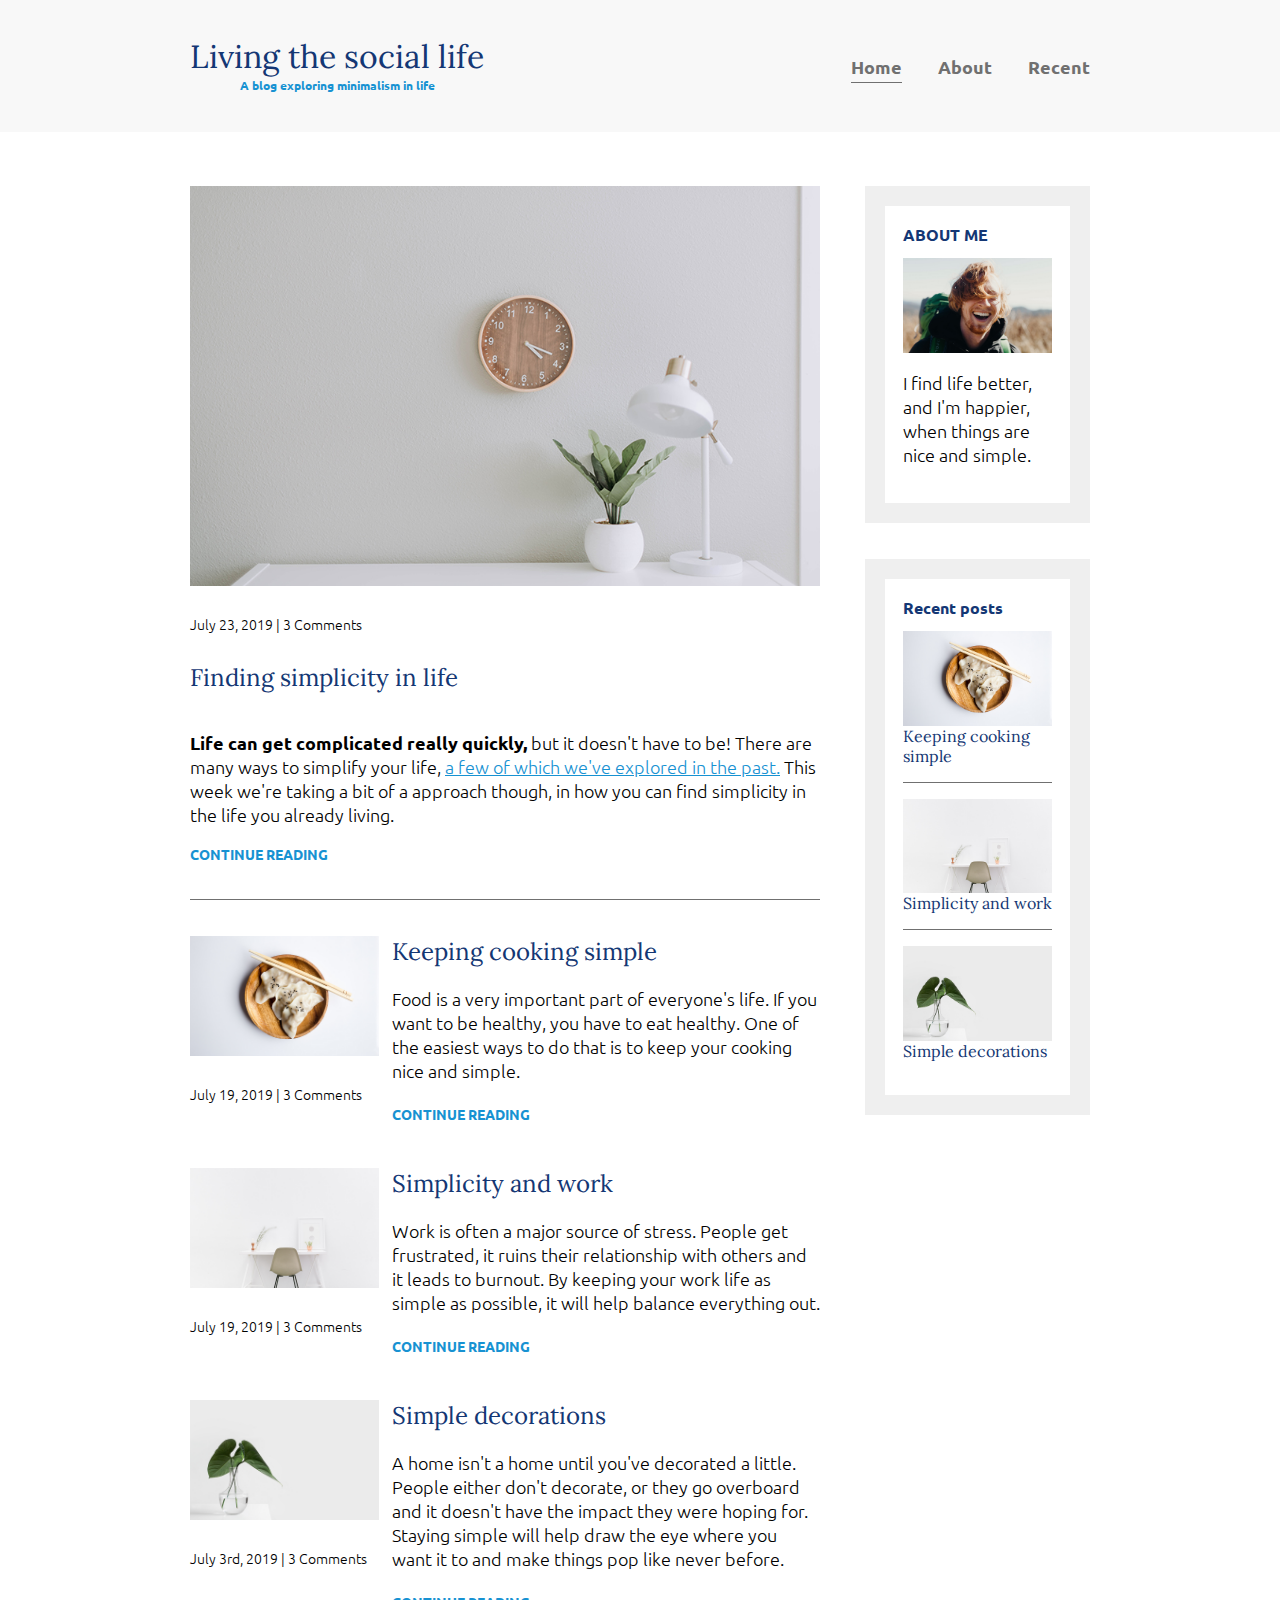
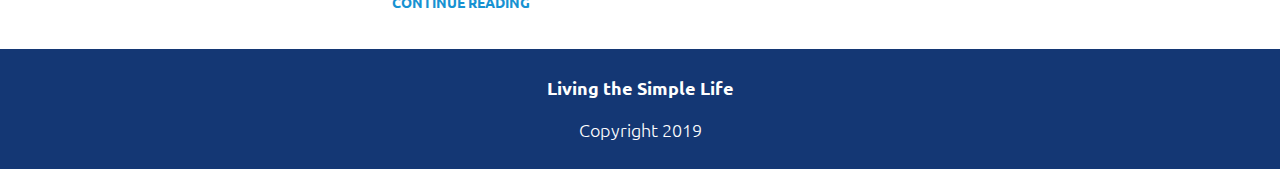
<file: index.html>
<!DOCTYPE html>
    <head>
        <meta charset="utf-8">
        <meta http-equiv="X-UA-Compatible" content="IE=edge">
        <title></title>
        <meta name="description" content="">
        <meta name="viewport" content="width=device-width, initial-scale=1">
        <link href="https://fonts.googleapis.com/css?family=Lora|Ubuntu:300,400,700&display=swap"
        rel="stylesheet">
        <link rel="stylesheet" href="./styles.css">
    </head>
    <body>
        <header>
            <div class="container container-flex">
                <div class="site-title">
                    <h1>Living the social life</h1>
                    <p class="subtitle">A blog exploring minimalism in life</p>
                </div>
                <nav>
                    <ul class="nav-list">
                        <li class="nav-list-item"><a href="index.html" class="current-page">Home</a></li>
                        <li class="nav-list-item"><a href="about-me.html">About</a></li>
                        <li class="nav-list-item"><a href="recent-posts.html">Recent</a></li>
                    </ul>
                </nav>
            </div>
        </header>
        <div class="container container-flex">
            <main role="main">
                <article class="article-featured">
                    <h2 class="article-title">Finding simplicity in life</h2>
                    <img src="images/life.jpg" alt="A white lamp next to a leafy plant in a white pot, both are below a wood style wall clock." class="article-image">
                    <p class="article-info">July 23, 2019 | 3 Comments</p>
                    <p class="article-body"><strong>Life can get complicated really quickly,</strong> 
                        but it doesn't have to be! There are many ways to simplify your life, 
                        <a href="">a few of which we've explored in the past.</a> This week we're taking 
                        a bit of a approach though, in how you can find simplicity in the life you already 
                        living.
                    </p>
                    <a href="" class="article-read-more">CONTINUE READING</a>
                </article>
                <article class="article-recent">
                    <div class="article-recent-main">
                        <h2 class="article-title">Keeping cooking simple</h2>
                        <p class="article-body">Food is a very important part of everyone's life. If you want 
                            to be healthy, you have to eat healthy. One of the easiest ways to do that is to 
                            keep your cooking nice and simple.
                        </p>
                        <a href="" class="article-read-more">CONTINUE READING</a>
                    </div>
                    <div class="article-recent-secondary">
                        <img src="images/food.jpg" alt="Chopsticks and three dumplings on a wooden plate" 
                        class="article-image">
                        <p class="article-info">July 19, 2019 | 3 Comments</p>
                    </div>
                </article>
                <article class="article-recent">
                    <div class="article-recent-main">
                        <h2 class="article-title">Simplicity and work </h2>
                        <p class="article-body">Work is often a major source of stress. People get frustrated, 
                            it ruins their relationship with others and it leads to burnout. By keeping your work 
                            life as simple as possible, it will help balance everything out.</p>
                        <a href="" class="article-read-more">CONTINUE READING</a>
                    </div>
                    <div class="article-recent-secondary">
                        <img src="images/work.jpg" alt="A white chair with a white desk" class="article-image">
                        <p class="article-info">July 19, 2019 | 3 Comments</p>
                    </div>
                </article>
                <article class="article-recent">
                    <div class="article-recent-main">
                        <h2 class="article-title">Simple decorations</h2>
                        <p class="article-body">A home isn't a home until you've decorated a little. People either 
                            don't decorate, or they go overboard and it doesn't have the impact they were hoping for. 
                            Staying simple will help draw the eye where you want it to and make things pop like never 
                            before.
                        </p>
                        <a href="" class="article-read-more">CONTINUE READING</a>
                    </div>
                    <div class="article-recent-secondary">
                        <img src="images/deco.jpg" alt="A green plant in a clear round vase with water in it" 
                        class="article-image">
                        <p class="article-info">July 3rd, 2019 | 3 Comments</p>
                    </div>
                </article>
            </main>
            <aside class="sidebar">
                <div class="sidebar-widget">
                    <h2 class="widget-title">ABOUT ME</h2>
                    <img src="images/about-me.jpg" alt="me" class="widget-image">
                    <p class="widget-body">I find life better, and I'm happier, when things are nice and simple.</p>
                </div>
                <div class="sidebar-widget">
                    <h2 class="widget-title">Recent posts</h2>
                    <div class="widget-recent-post">
                        <h3 class="widget-recent-post-title">Keeping cooking simple</h3>
                        <img src="images/food.jpg" alt="Chopsticks and three dumplings on a wooden plate" class="widget-image">
                    </div>
                    <div class="widget-recent-post">
                        <h3 class="widget-recent-post-title">Simplicity and work</h3>
                        <img src="images/work.jpg" alt="A white chair with a white desk" class="widget-image">
                    </div>
                    <div class="widget-recent-post">
                        <h3 class="widget-recent-post-title">Simple decorations</h3>
                        <img src="images/deco.jpg" alt="A green plant in a clear round vase with water in it" class="widget-image">
                    </div>
                </div>
            </aside>
        </div>
        <footer>
            <p><strong>Living the Simple Life</strong></p>
            <p>Copyright 2019</p>
        </footer>
    </body>
</html>
</file>
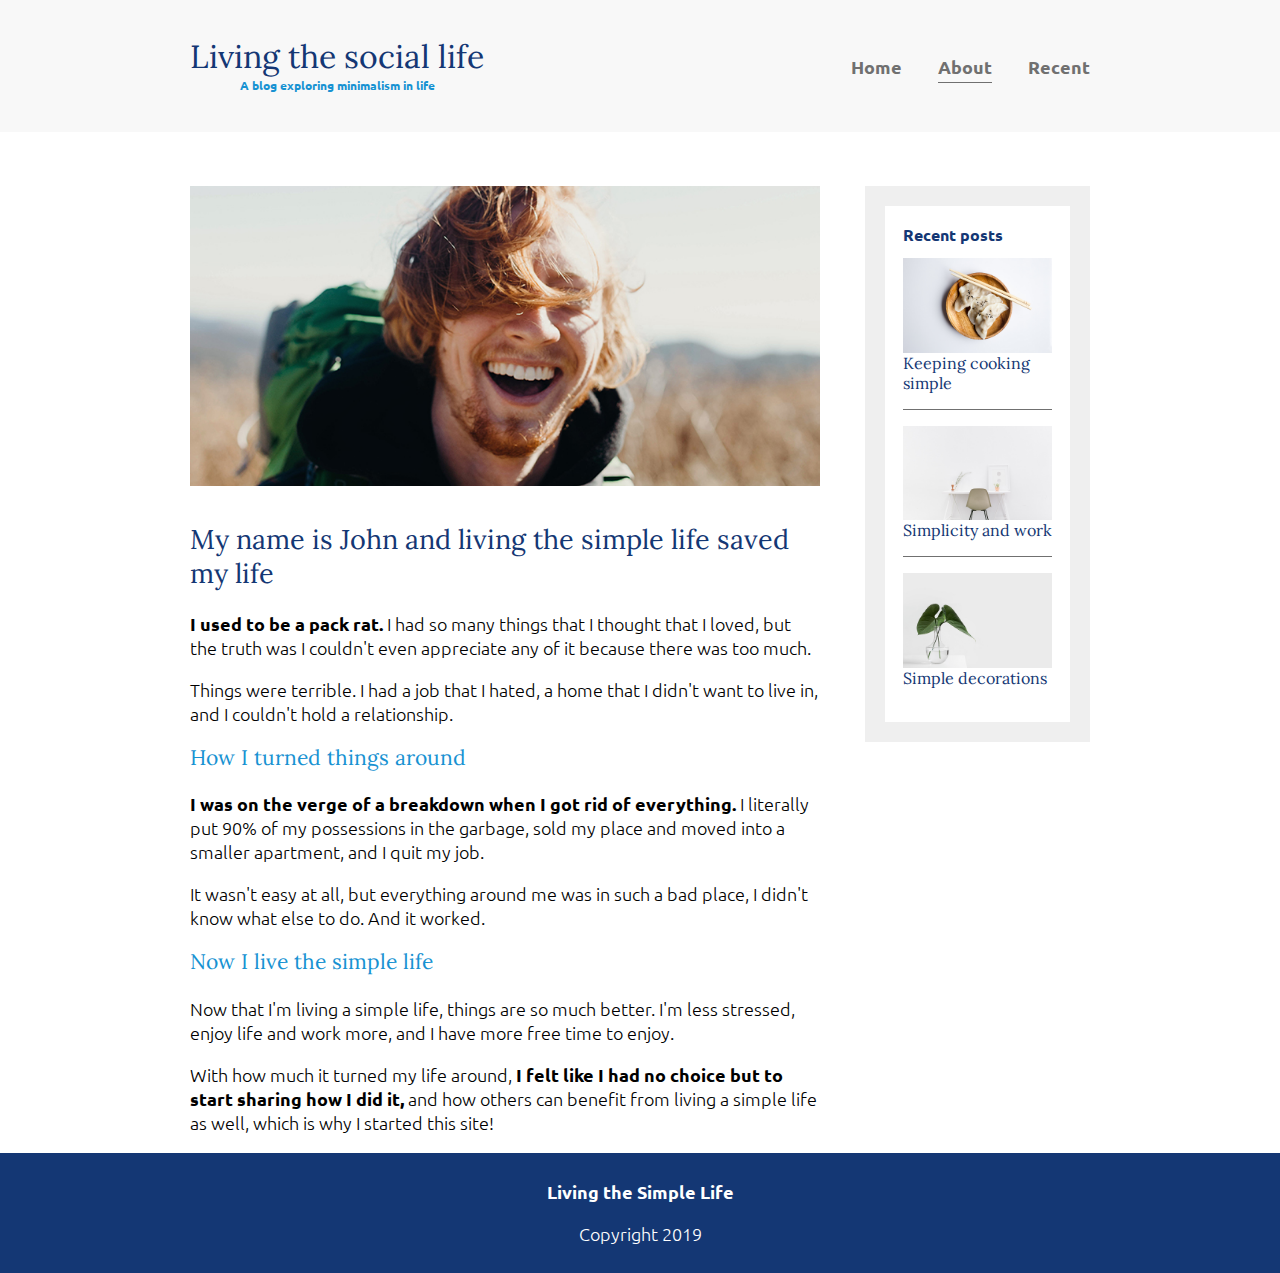
<file: about-me.html>
<!DOCTYPE html>
    <head>
        <meta charset="utf-8">
        <meta http-equiv="X-UA-Compatible" content="IE=edge">
        <title></title>
        <meta name="description" content="">
        <meta name="viewport" content="width=device-width, initial-scale=1">
        <link href="https://fonts.googleapis.com/css?family=Lora|Ubuntu:300,400,700&display=swap"
        rel="stylesheet">
        <link rel="stylesheet" href="./styles.css">
    </head>
    <body>
        <header>
            <div class="container container-flex">
                <div class="site-title">
                    <h1>Living the social life</h1>
                    <p class="subtitle">A blog exploring minimalism in life</p>
                </div>
                <nav>
                    <ul class="nav-list">
                        <li class="nav-list-item"><a href="index.html">Home</a></li>
                        <li class="nav-list-item"><a href="about-me.html" class="current-page">About</a></li>
                        <li class="nav-list-item"><a href="recent-posts.html">Recent</a></li>
                    </ul>
                </nav>
            </div>
        </header>
        <div class="container container-flex">
            <main role="main">
                <img src="images/about-me.jpg" class="image-full">
                <h2>My name is John and living the simple life saved my life</h2> 

                <p><strong>I used to be a pack rat.</strong> 
                    I had so many things that I thought that I loved, but the truth was I couldn't even appreciate 
                    any of it because there was too much.</p> 
                <p>Things were terrible. I had a job that I hated, a home that I didn't want to live in, and I couldn't
                     hold a relationship.</p>
                <h3>How I turned things around</h3>
                <p><strong>I was on the verge of a breakdown when I got rid of everything.</strong> 
                    I literally put 90% of my possessions in the garbage, sold my place and moved into a 
                    smaller apartment, and I quit my job.</p>
                <p>It wasn't easy at all, but everything around me was in such a bad place, I didn't know 
                    what else to do. And it worked.</p>
                <h3>Now I live the simple life</h3>
                <p>Now that I'm living a simple life, things are so much better. I'm less stressed, enjoy 
                    life and work more, and I have more free time to enjoy.</p>
                <p>With how much it turned my life around, <strong>I felt like I had no choice but to start 
                    sharing how I did it,</strong> and how others can benefit from living a simple life as 
                    well, which is why I started this site!</p>
            </main>
            <aside class="sidebar">
                <div class="sidebar-widget">
                    <h2 class="widget-title">Recent posts</h2>
                    <div class="widget-recent-post">
                        <h3 class="widget-recent-post-title">Keeping cooking simple</h3>
                        <img src="images/food.jpg" alt="Chopsticks and three dumplings on a wooden plate" class="widget-image">
                    </div>
                    <div class="widget-recent-post">
                        <h3 class="widget-recent-post-title">Simplicity and work</h3>
                        <img src="images/work.jpg" alt="A white chair with a white desk" class="widget-image">
                    </div>
                    <div class="widget-recent-post">
                        <h3 class="widget-recent-post-title">Simple decorations</h3>
                        <img src="images/deco.jpg" alt="A green plant in a clear round vase with water in it" class="widget-image">
                    </div>
                </div>
            </aside>
        </div>
        <footer>
            <p><strong>Living the Simple Life</strong></p>
            <p>Copyright 2019</p>
        </footer>
    </body>
</html>
</file>
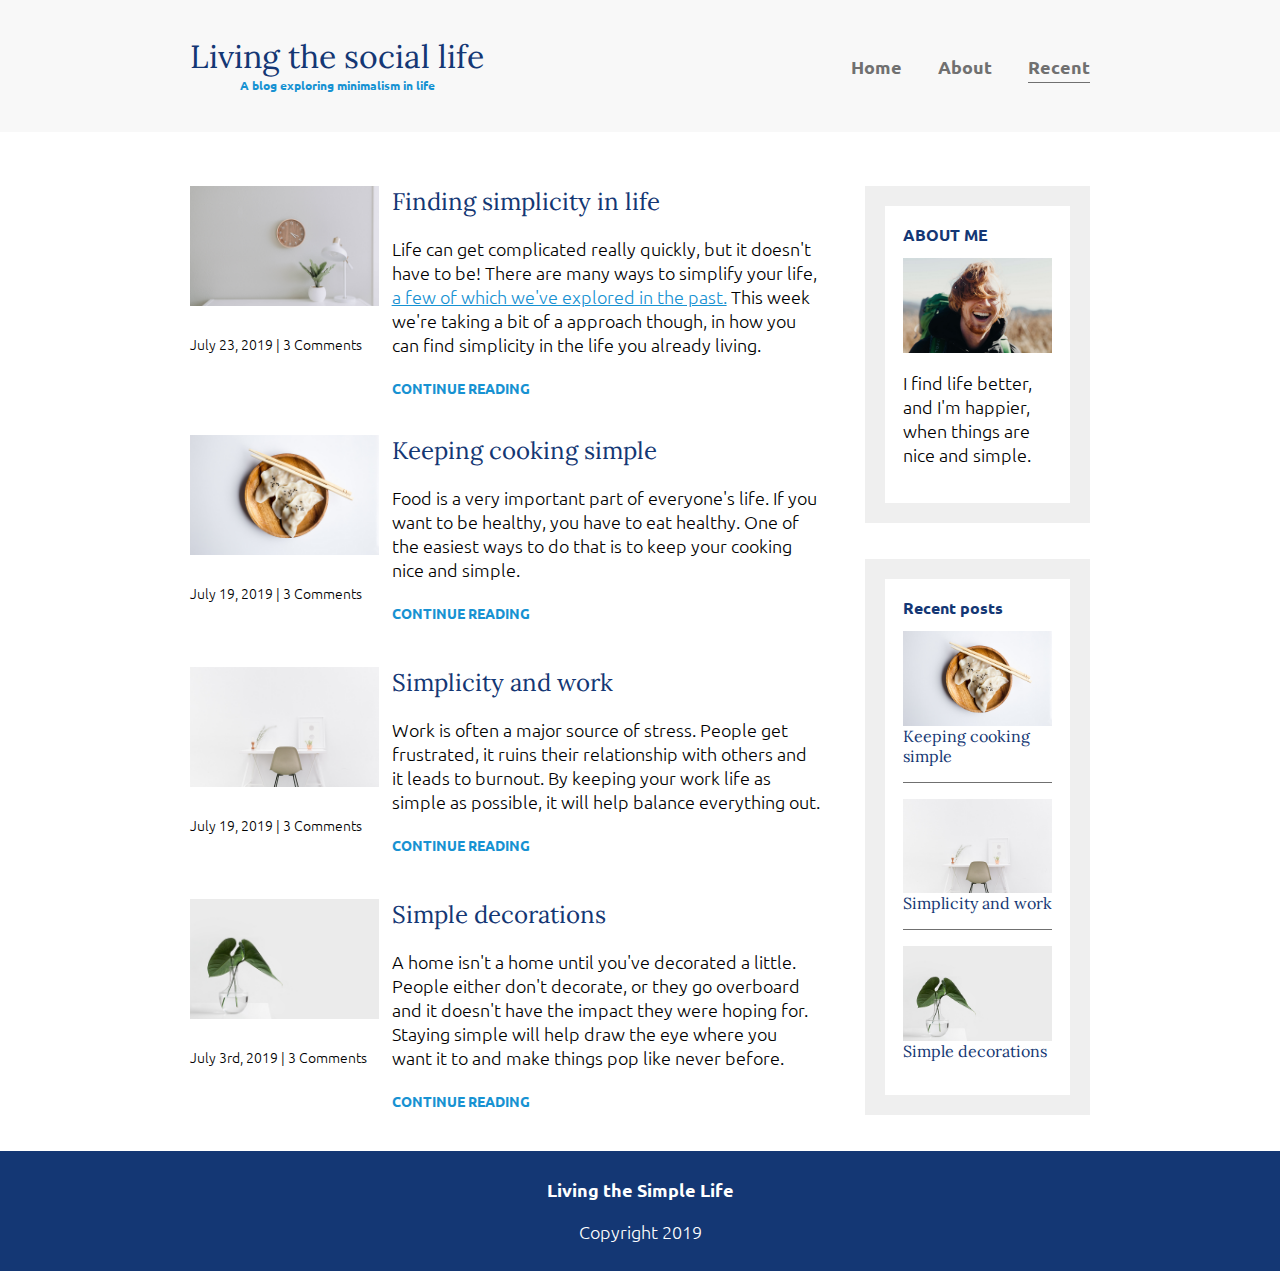
<file: recent-posts.html>
<!DOCTYPE html>
    <head>
        <meta charset="utf-8">
        <meta http-equiv="X-UA-Compatible" content="IE=edge">
        <title></title>
        <meta name="description" content="">
        <meta name="viewport" content="width=device-width, initial-scale=1">
        <link href="https://fonts.googleapis.com/css?family=Lora|Ubuntu:300,400,700&display=swap"
        rel="stylesheet">
        <link rel="stylesheet" href="./styles.css">
    </head>
    <body>
        <header>
            <div class="container container-flex">
                <div class="site-title">
                    <h1>Living the social life</h1>
                    <p class="subtitle">A blog exploring minimalism in life</p>
                </div>
                <nav>
                    <ul class="nav-list">
                        <li class="nav-list-item"><a href="index.html">Home</a></li>
                        <li class="nav-list-item"><a href="about-me.html">About</a></li>
                        <li class="nav-list-item"><a href="recent-posts.html" class="current-page">Recent</a></li>
                    </ul>
                </nav>
            </div>
        </header>
        <div class="container container-flex">
            <main role="main">
                <article class="article-recent">
                    <div class="article-recent-main">
                        <h2 class="article-title">Finding simplicity in life</h2>
                        <p class="article-body">Life can get complicated really quickly,
                            but it doesn't have to be! There are many ways to simplify your life, 
                            <a href="">a few of which we've explored in the past.</a> This week we're taking 
                            a bit of a approach though, in how you can find simplicity in the life you already 
                            living.
                        </p>
                        <a href="" class="article-read-more">CONTINUE READING</a>
                    </div>
                    <div class="article-recent-secondary">
                        <img src="images/life.jpg" alt="A white lamp next to a leafy plant in a white pot, both are below a wood style wall clock." class="article-image">
                        <p class="article-info">July 23, 2019 | 3 Comments</p>
                    </div>
                </article>
                <article class="article-recent">
                    <div class="article-recent-main">
                        <h2 class="article-title">Keeping cooking simple</h2>
                        <p class="article-body">Food is a very important part of everyone's life. If you want 
                            to be healthy, you have to eat healthy. One of the easiest ways to do that is to 
                            keep your cooking nice and simple.
                        </p>
                        <a href="" class="article-read-more">CONTINUE READING</a>
                    </div>
                    <div class="article-recent-secondary">
                        <img src="images/food.jpg" alt="Chopsticks and three dumplings on a wooden plate" 
                        class="article-image">
                        <p class="article-info">July 19, 2019 | 3 Comments</p>
                    </div>
                </article>
                <article class="article-recent">
                    <div class="article-recent-main">
                        <h2 class="article-title">Simplicity and work </h2>
                        <p class="article-body">Work is often a major source of stress. People get frustrated, 
                            it ruins their relationship with others and it leads to burnout. By keeping your work 
                            life as simple as possible, it will help balance everything out.</p>
                        <a href="" class="article-read-more">CONTINUE READING</a>
                    </div>
                    <div class="article-recent-secondary">
                        <img src="images/work.jpg" alt="A white chair with a white desk" class="article-image">
                        <p class="article-info">July 19, 2019 | 3 Comments</p>
                    </div>
                </article>
                <article class="article-recent">
                    <div class="article-recent-main">
                        <h2 class="article-title">Simple decorations</h2>
                        <p class="article-body">A home isn't a home until you've decorated a little. People either 
                            don't decorate, or they go overboard and it doesn't have the impact they were hoping for. 
                            Staying simple will help draw the eye where you want it to and make things pop like never 
                            before.
                        </p>
                        <a href="" class="article-read-more">CONTINUE READING</a>
                    </div>
                    <div class="article-recent-secondary">
                        <img src="images/deco.jpg" alt="A green plant in a clear round vase with water in it" 
                        class="article-image">
                        <p class="article-info">July 3rd, 2019 | 3 Comments</p>
                    </div>
                </article>
            </main>
            <aside class="sidebar">
                <div class="sidebar-widget">
                    <h2 class="widget-title">ABOUT ME</h2>
                    <img src="images/about-me.jpg" alt="me" class="widget-image">
                    <p class="widget-body">I find life better, and I'm happier, when things are nice and simple.</p>
                </div>
                <div class="sidebar-widget">
                    <h2 class="widget-title">Recent posts</h2>
                    <div class="widget-recent-post">
                        <h3 class="widget-recent-post-title">Keeping cooking simple</h3>
                        <img src="images/food.jpg" alt="Chopsticks and three dumplings on a wooden plate" class="widget-image">
                    </div>
                    <div class="widget-recent-post">
                        <h3 class="widget-recent-post-title">Simplicity and work</h3>
                        <img src="images/work.jpg" alt="A white chair with a white desk" class="widget-image">
                    </div>
                    <div class="widget-recent-post">
                        <h3 class="widget-recent-post-title">Simple decorations</h3>
                        <img src="images/deco.jpg" alt="A green plant in a clear round vase with water in it" class="widget-image">
                    </div>
                </div>
            </aside>
        </div>
        <footer>
            <p><strong>Living the Simple Life</strong></p>
            <p>Copyright 2019</p>
        </footer>
    </body>
</html>
</file>
<file: styles.css>
body {
    margin: 0;
    font-family: 'Ubuntu', sans-serif;
    font-size: 1.125rem;
    font-weight: 300;
}

img {
    max-width: 100%;
    display: block;
}

.image-full {
    max-height: 300px;
    width: 100%;
    object-fit: cover;
    margin-bottom: 2em;
}

/*******************************
        TYPOGRAPHY
*******************************/

h1, 
h2, 
h3 {
    font-family: 'Lora', serif;
    font-weight: 400;
    color: #143774;
    margin-top: 0;
}

h1 {
    font-size: 2rem;
    margin: 0;
}

h3 {
    color: #1792D2;
}

a {
    color: #1792D2;
}

a:hover,
a:focus {
    color: #143774;
}

strong {
    font-weight: 700;
}

/* Logo subtitle */
.subtitle {
    font-weight: 700;
    color: #1792D2;
    font-size: .75rem;
    margin: 0;
}

.article-title {
    font-size: 1.5rem;
}

.article-read-more,
.article-info {
    font-size: 0.875rem;
}

.article-read-more {
    color: #1792D2;
    text-decoration: none;
    font-weight: 700;
}

.article-read-more:hover,
.article-read-more:focus {
    color: #143774;
    text-decoration: underline;
}

.article-info {
    margin: 2em 0;
}

.widget-title,
.widget-recent-post-title {
    font-size: 1rem;
}

.widget-title {
    font-family: 'Ubuntu', sans-serif;
    font-weight: 700;
}

.widget-recent-post-title {
    color: #143774;
}

/*******************************
        LAYOUT
*******************************/

.container {
    width: 90%;
    max-width: 900px;
    margin: 0 auto;
}

.container-flex {
    display: flex;
    flex-direction: column;
    justify-content: space-between;
}

header {
    background-color: #F8F8F8;
    padding: 2em 0;
    text-align: center;
    margin-bottom: 3em;
}

footer {
    background-color: #143774;
    color: white;
    text-align: center;
    padding: .5em;
}

@media (min-width: 675px) {
    .container-flex {
        flex-direction: row;
    }

    main {
        width: 70%;
    }

    aside {
        width: 25%;
        min-width: 200px;
        margin-left: 1em;
    }
}

/* navigation */

nav ul {
    list-style: none;
    padding: 0;
    display: flex;
    justify-content: center;

}

nav li {
    margin-left: 2em;
}

nav a {
    text-decoration: none;
    color: #707070;
    font-weight: 700;
    padding: .25em 0;
}

nav a:hover,
nav a:focus {
    color: #1792D2;
    cursor: pointer;
}

.current-page {
    border-bottom: 1px solid #707070;
}

.current-page:hover {
    color: #707070;
}


@media (max-width: 675px) {
    nav ul {
        flex-direction: column;
    }

    nav li {
        margin: .5em 0;
    }
}

/* articles */

.article-featured {
    border-bottom: 1px solid #707070;
    padding-bottom: 2em;
    margin-bottom: 2em;
}

.article-recent {
    display: flex;
    flex-direction: column;
    margin-bottom: 2em;
}

.article-recent-main {
    order: 2;
}

.article-recent-secondary {
    order:1;
}

@media (min-width: 675px) {
    .article-recent {
        flex-direction: row;
        justify-content: space-between;
    }

    .article-recent-main {
        width: 68%;
    }

    .article-recent-secondary {
        width: 30%;
    }

    .article-featured {
        display: flex;
        flex-direction: column;
    }

    .article-image {
        order: -2;
    }

    .article-info {
        order: -1;
    }
}

/* widgets */

.sidebar-widget {
    border: 20px solid #efefef;
    margin-bottom: 2em;
    padding: 1em;
}

.widget-recent-post {
    display: flex;
    flex-direction: column;
    border-bottom: 1px solid #707070;
    margin-bottom: 1rem;
}

.widget-recent-post:last-child {
    border: 0;
    margin: 0;
}

.widget-image {
    order: -1;
}
</file>
